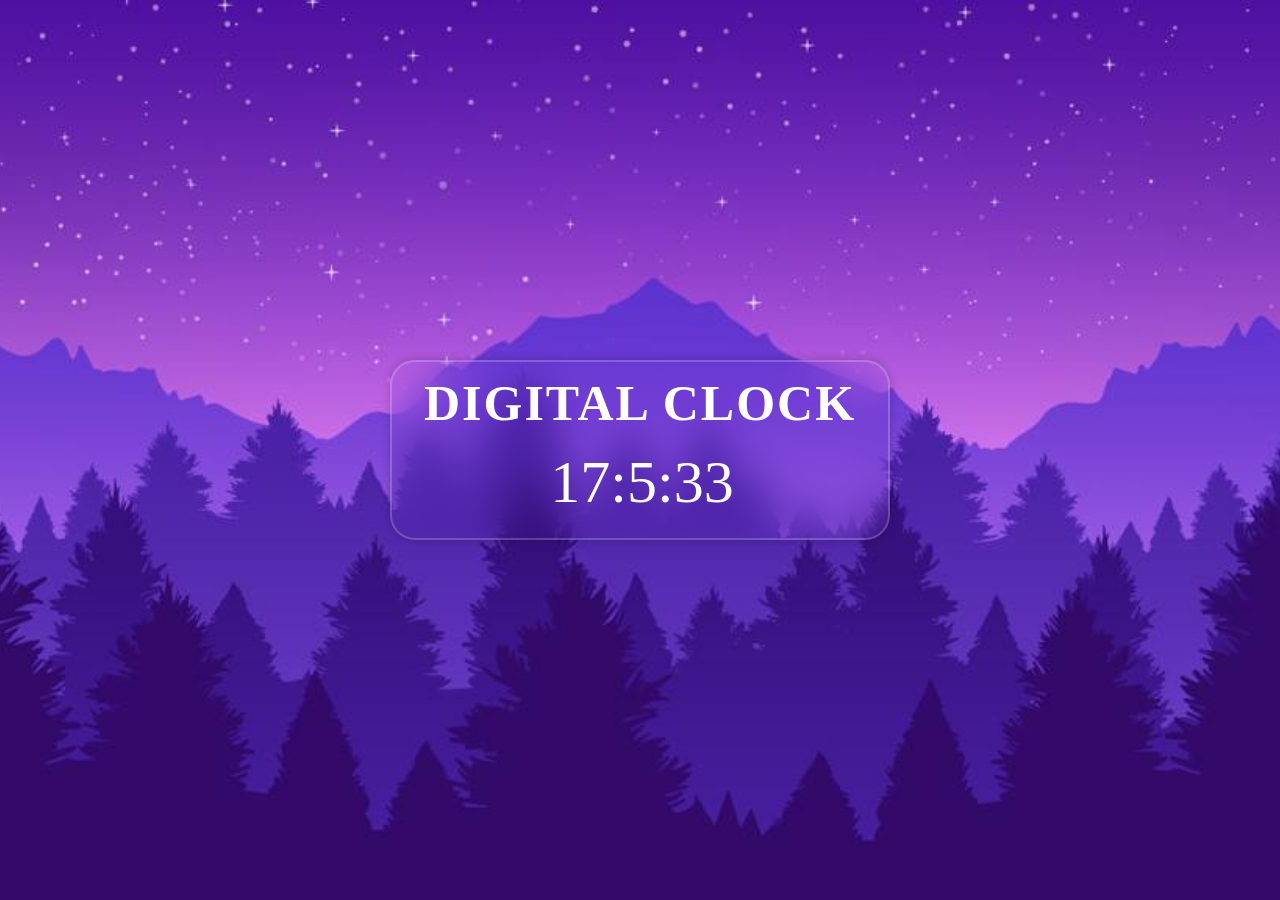
<file: Index.html>
<!DOCTYPE html>
<html lang="en">
<head>
    <meta charset="UTF-8">
    <meta name="viewport" content="width=device-width, initial-scale=1.0">
    <title>Digital-clock with Html,Css,Javascript</title>
    <link rel="Stylesheet" href="style.css">
</head>
<body>
    <div class="container">
    <h1>DIGITAL CLOCK</h1>
    <div id="time"class="clock-time">
    
    </div>
    </div>
    <script src="logic.js">
        
    </script>
</body>
</html>
</file>
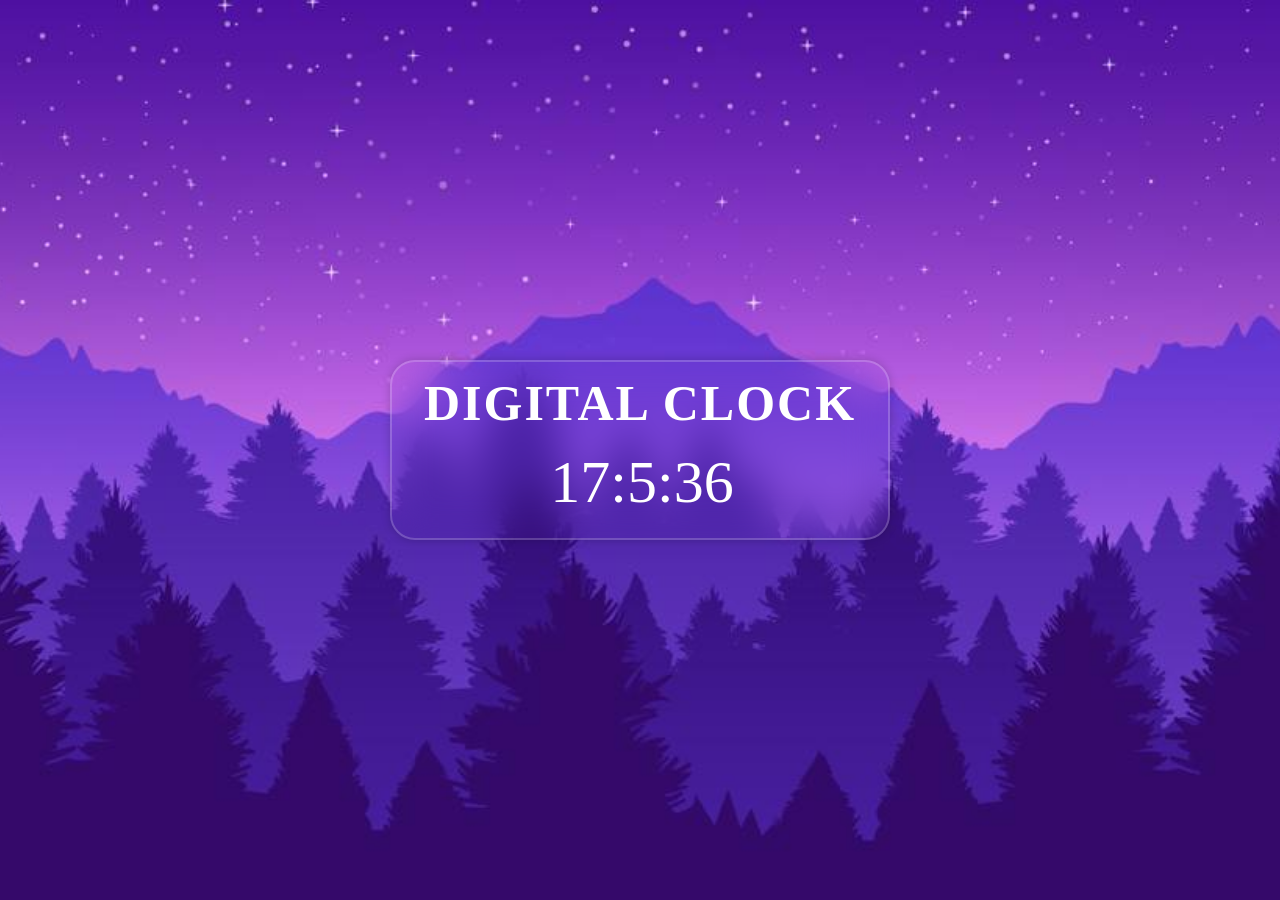
<file: index.html>
<!DOCTYPE html>
<html lang="en">
<head>
    <meta charset="UTF-8">
    <meta name="viewport" content="width=device-width, initial-scale=1.0">
    <title>Digital-clock with Html,Css,Javascript</title>
    <link rel="Stylesheet" href="style.css">
</head>
<body>
    <div class="container">
    <h1>DIGITAL CLOCK</h1>
    <div id="time"class="clock-time">
    
    </div>
    </div>
    <script src="logic.js">
        
    </script>
</body>
</html>
</file>
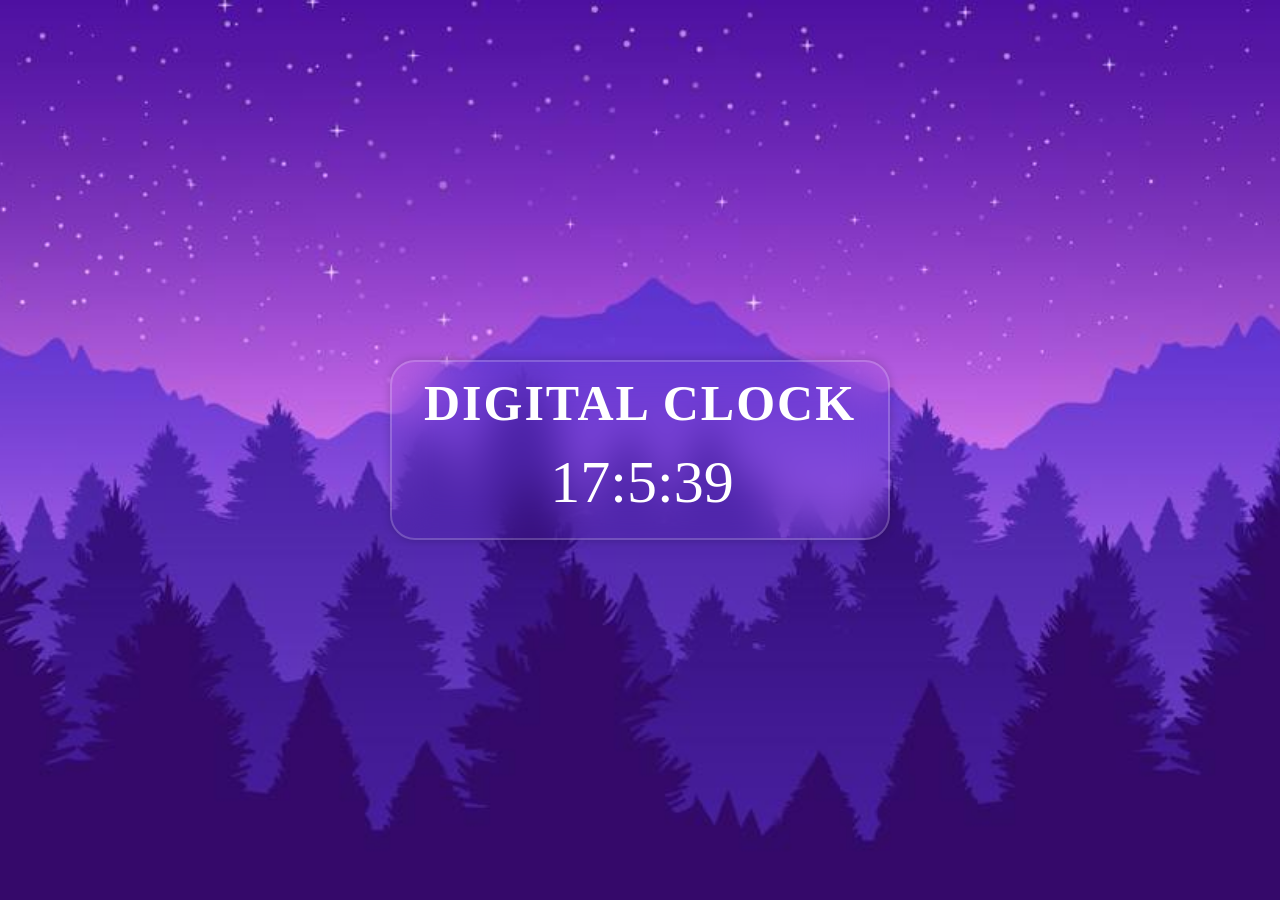
<file: Clock/Index.html>
<!DOCTYPE html>
<html lang="en">
<head>
    <meta charset="UTF-8">
    <meta name="viewport" content="width=device-width, initial-scale=1.0">
    <title>Digital-clock with Html,Css,Javascript</title>
    <link rel="Stylesheet" href="style.css">
</head>
<body>
    <div class="container">
    <h1>DIGITAL CLOCK</h1>
    <div id="time"class="clock-time">
    
    </div>
    </div>
    <script src="logic.js">
        
    </script>
</body>
</html>
</file>
<file: style.css>
*{
    margin: 0;
    padding: 0;
    box-sizing: border-box;

}
body{
    display: flex;
    justify-content: center;
    align-items: center;
    min-height: 100vh;
    background:url("./wallpaper.jpg") no-repeat fixed center/cover ;
    background-size: cover;
    background-position: center;
    
}

.container{
    width: 500px;
    height: 180px;
    background: transparent;
    border: 2px solid rgba(255,255,255, .2);
    backdrop-filter: blur(20px);
    box-shadow: 0 0 10px rgba(0,0,0, .2);
    color: white;
    border-radius: 25px;
}
.container h1{
    font-size: 50px;
    text-align: center;
    font-family: 'Bebas Neue', fantasy;
    letter-spacing: 1px;
    margin-top: 12px;
    letter-spacing: 2px;
    
    
}
.clock-time{
    width: 500px;
    text-align: center;
    height: 100px;
    display: flex;
    align-items: center;
    justify-content: center;
    font-family: 'Bebas Neue', fantasy;
    font-size: 60px;

}
</file>
<file: Clock/style.css>
*{
    margin: 0;
    padding: 0;
    box-sizing: border-box;

}
body{
    display: flex;
    justify-content: center;
    align-items: center;
    min-height: 100vh;
    background:url("1.jpg") no-repeat;
    background-size: cover;
    background-position: center;
    
}

.container{
    width: 500px;
    height: 180px;
    background: transparent;
    border: 2px solid rgba(255,255,255, .2);
    backdrop-filter: blur(20px);
    box-shadow: 0 0 10px rgba(0,0,0, .2);
    color: white;
    border-radius: 25px;
}
.container h1{
    font-size: 50px;
    text-align: center;
    font-family: 'Bebas Neue', fantasy;
    letter-spacing: 1px;
    margin-top: 12px;
    letter-spacing: 2px;
    
    
}
.clock-time{
    width: 500px;
    text-align: center;
    height: 100px;
    display: flex;
    align-items: center;
    justify-content: center;
    font-family: 'Bebas Neue', fantasy;
    font-size: 60px;

}
</file>
